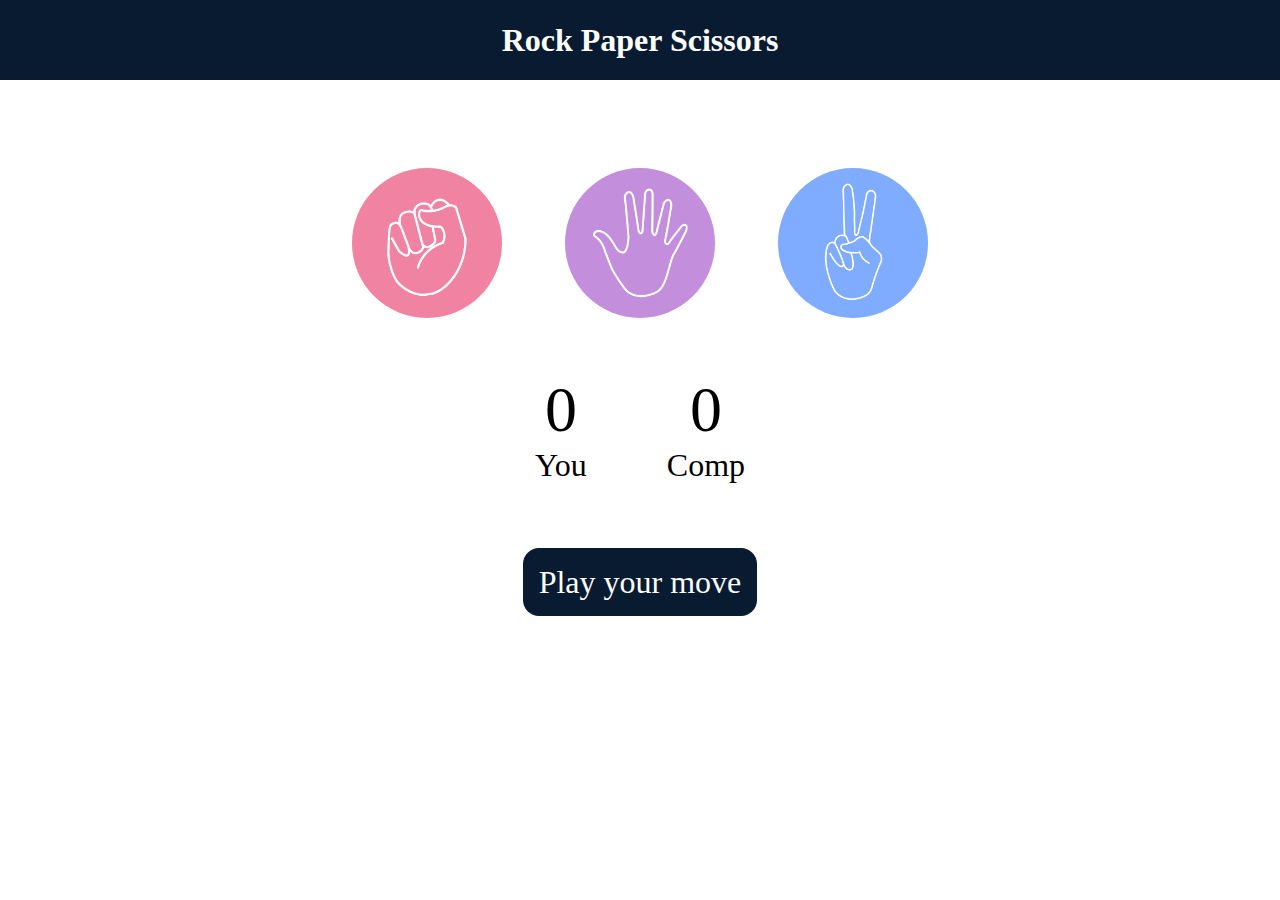
<file: rock_paper_sciscor/index.html>
<!DOCTYPE html>
<html lang="en">
  <head>
    <meta charset="UTF-8" />
    <meta name="viewport" content="width=device-width, initial-scale=1.0" />
    <title>Rock Paper Scissors Game</title>
    <link rel="stylesheet" href="style.css" />
  </head>
  <body>
    <h1>Rock Paper Scissors</h1>
    <div class="choices">
      <div class="choice" id="rock">
        <img src="rock.png" />
      </div>
      <div class="choice" id="paper">
        <img src="paper.png" />
      </div>
      <div class="choice" id="scissors">
        <img src="scissors.png" />
      </div>
    </div>

    <div class="score-board">
      <div class="score">
        <p id="user-score">0</p>
        <p>You</p>
      </div>
      <div class="score">
        <p id="comp-score">0</p>
        <p>Comp</p>
      </div>
    </div>

    <div class="msg-container">
      <p id="msg">Play your move</p>
    </div>
    <script src="script.js"></script>
  </body>
</html>
</file>
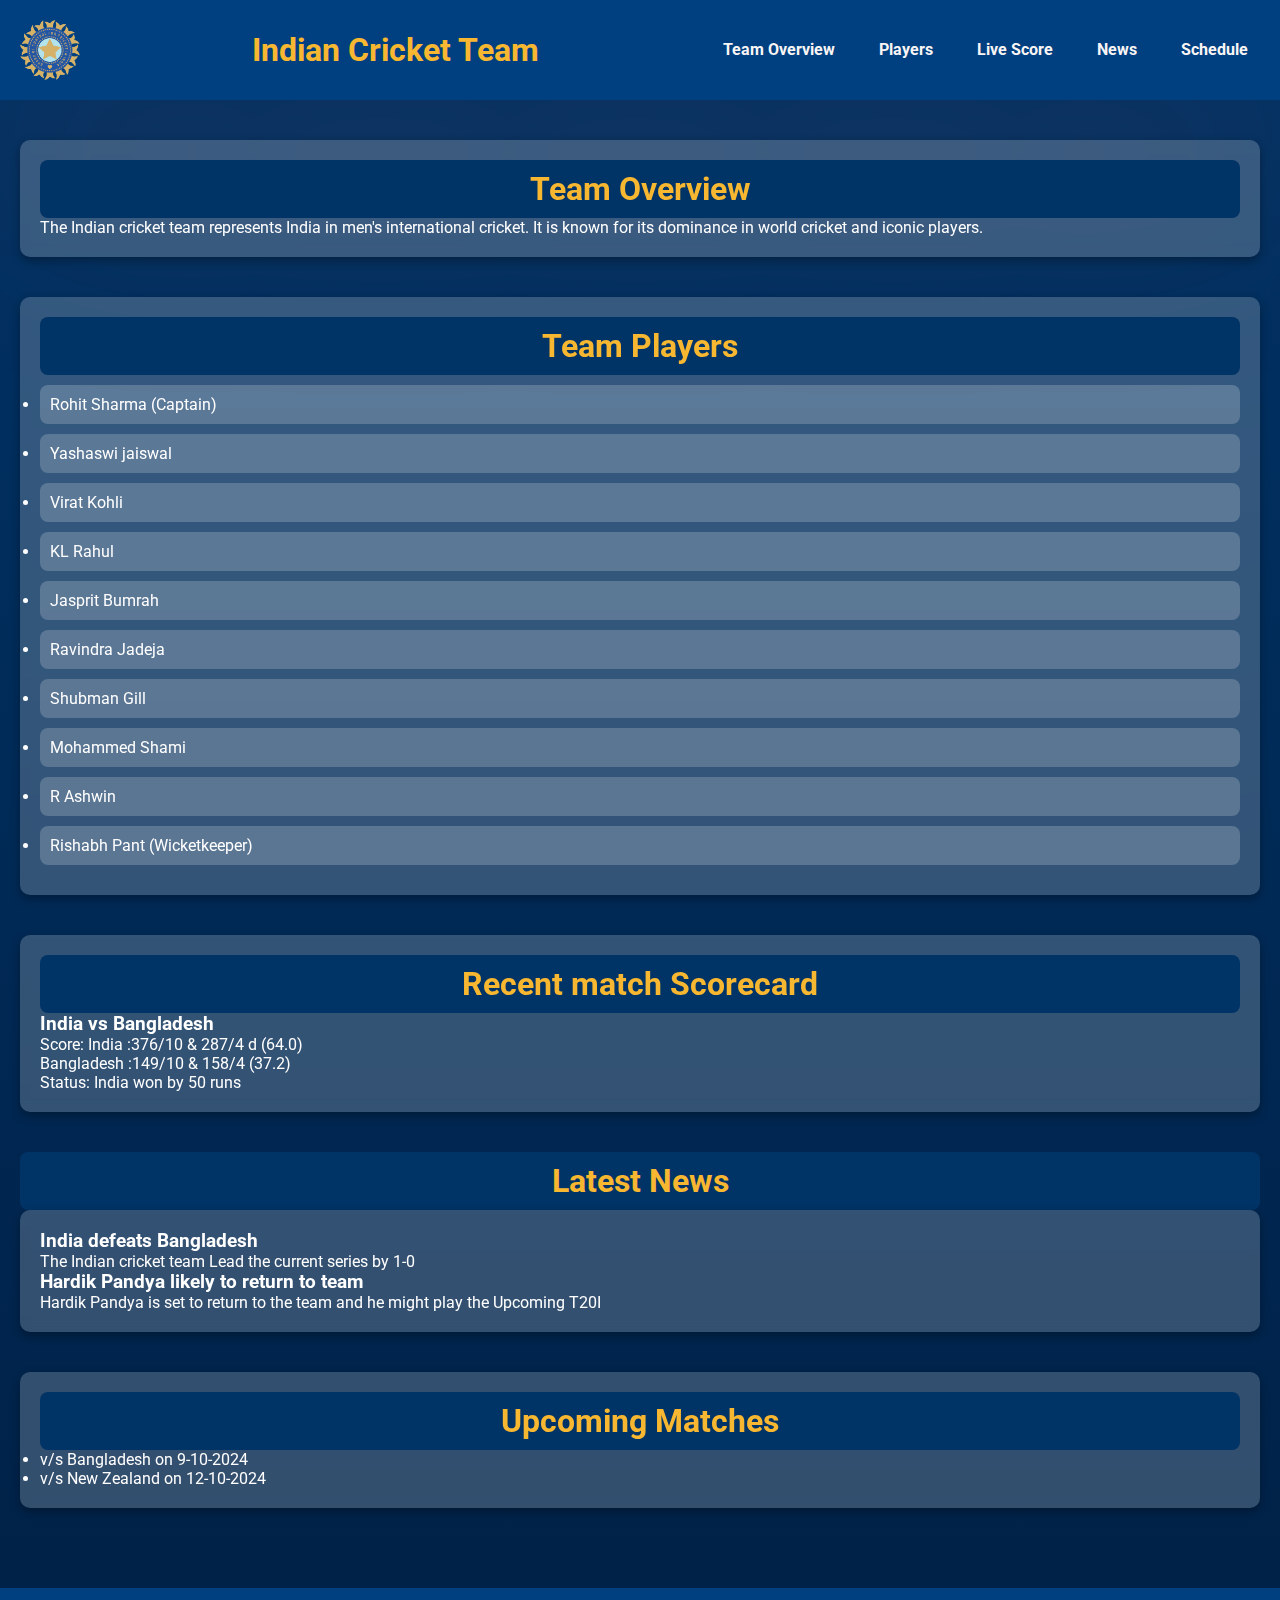
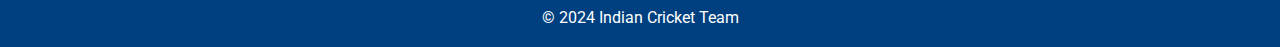
<file: Sports Team/index.html>
<!DOCTYPE html>
<html lang="en">
<head>
    <meta charset="UTF-8">
    <meta name="viewport" content="width=device-width, initial-scale=1.0">
    <title>Indian Cricket Team</title>
    <link href="https://fonts.googleapis.com/css2?family=Roboto:wght@400;700&display=swap" rel="stylesheet">
    <link rel="stylesheet" href="style.css">
</head>
<body>
    <header>
        <div class="nav-container">
            <img src="logo.png" alt="Indian Cricket Team Logo" class="team-logo">
            <h1>Indian Cricket Team</h1>
            <nav>
                <ul class="nav-links">
                    <li><a href="#team-info">Team Overview</a></li>
                    <li><a href="#players-list">Players</a></li>
                    <li><a href="#live-scorecard">Live Score</a></li>
                    <li><a href="#latest-news">News</a></li>
                    <li><a href="#team-schedule">Schedule</a></li>
                </ul>
                <div class="hamburger">
                    <div class="bar"></div>
                    <div class="bar"></div>
                    <div class="bar"></div>
                </div>
            </nav>
        </div>
    </header>

    <main>
        <!-- Sections (unchanged) -->
        <section id="team-info" class="team-info">
            <h2>Team Overview</h2>
            <p>The Indian cricket team represents India in men's international cricket. It is known for its dominance in world cricket and iconic players.</p>
        </section>

        <section id="players-list" class="player-list">
            <h2>Team Players</h2>
            <ul>
                <!-- Player names and images will be fetched here -->
            </ul>
        </section>

        <section id="live-scorecard" class="live-scorecard">
            <h2>Recent match Scorecard</h2>
            <div id="scorecard">
                <!-- Live score will be fetched here -->
            </div>
        </section>

        <section id="latest-news" class="latest-news">
            <h2>Latest News</h2>
            <div class="news-container">
                <!-- News items will be populated dynamically -->
            </div>
        </section>

        <section id="team-schedule" class="team-schedule">
            <h2>Upcoming Matches</h2>
            <div id="matches-list">
                <!-- Matches will be fetched here -->
            </div>
        </section>
    </main>

    <footer>
        <p>&copy; 2024 Indian Cricket Team </p>
    </footer>

    <script src="app.js"></script>
</body>
</html>
</file>
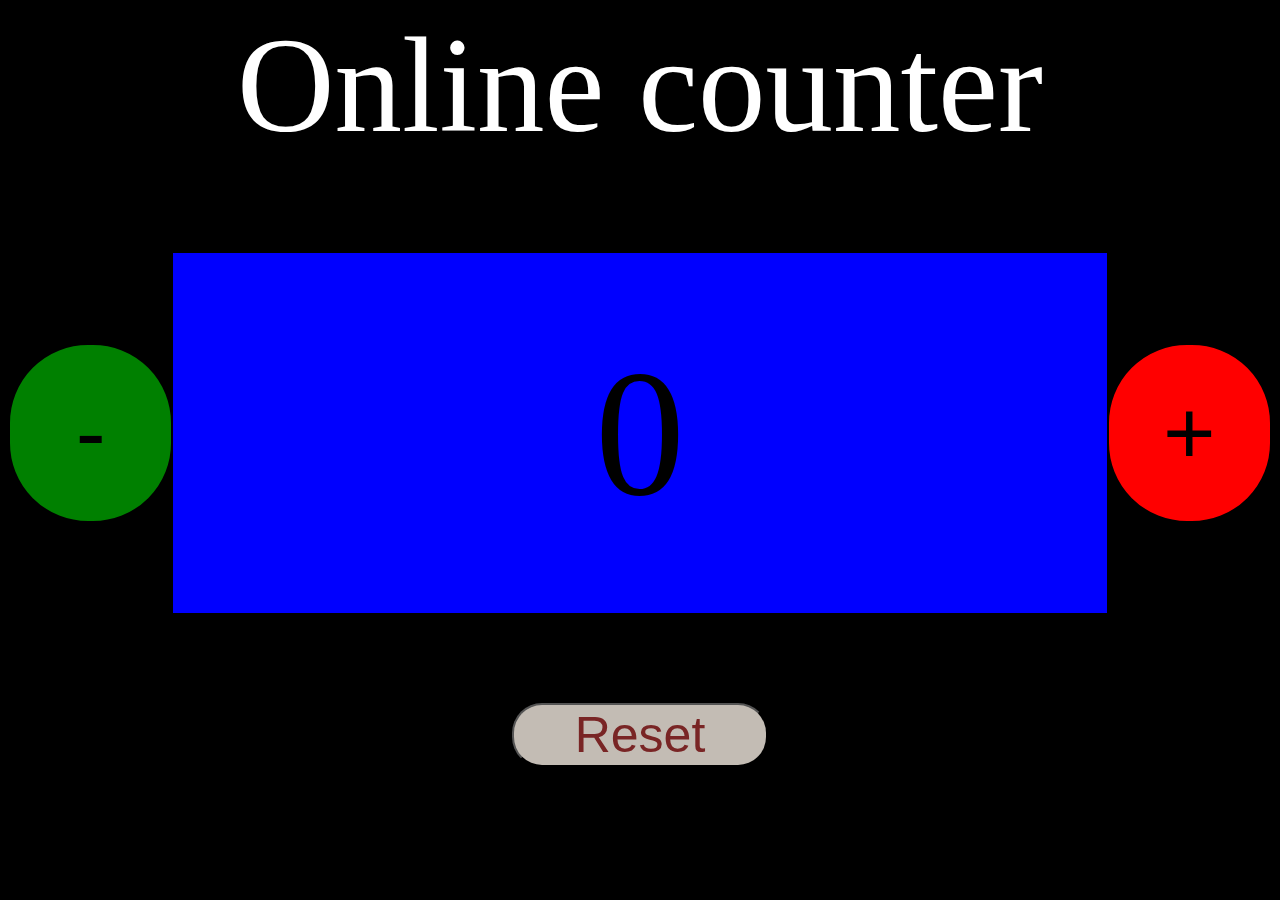
<file: counter/counter.html>
<!DOCTYPE html>
<html lang="en">

<head>
    <meta charset="UTF-8">
    <meta name="viewport" content="width=device-width, initial-scale=1.0">
    <title>Counter</title>
    <link rel="stylesheet" href="counter.css">
</head>

<body>
    <main>
        <div class="container">
            <div class="head">
                Online counter
            </div>
            <div class="box">
                <button class="dis1">-</button>
                <span class="dis2">0</span>
                <button class="dis3">+</button>
            </div>
            <div class="res">
                <button class="resetbtn">
                    Reset
                </button>
            </div>
        </div>
    </main>
    <script src="counter.js"></script>
</body>

</html>
</file>
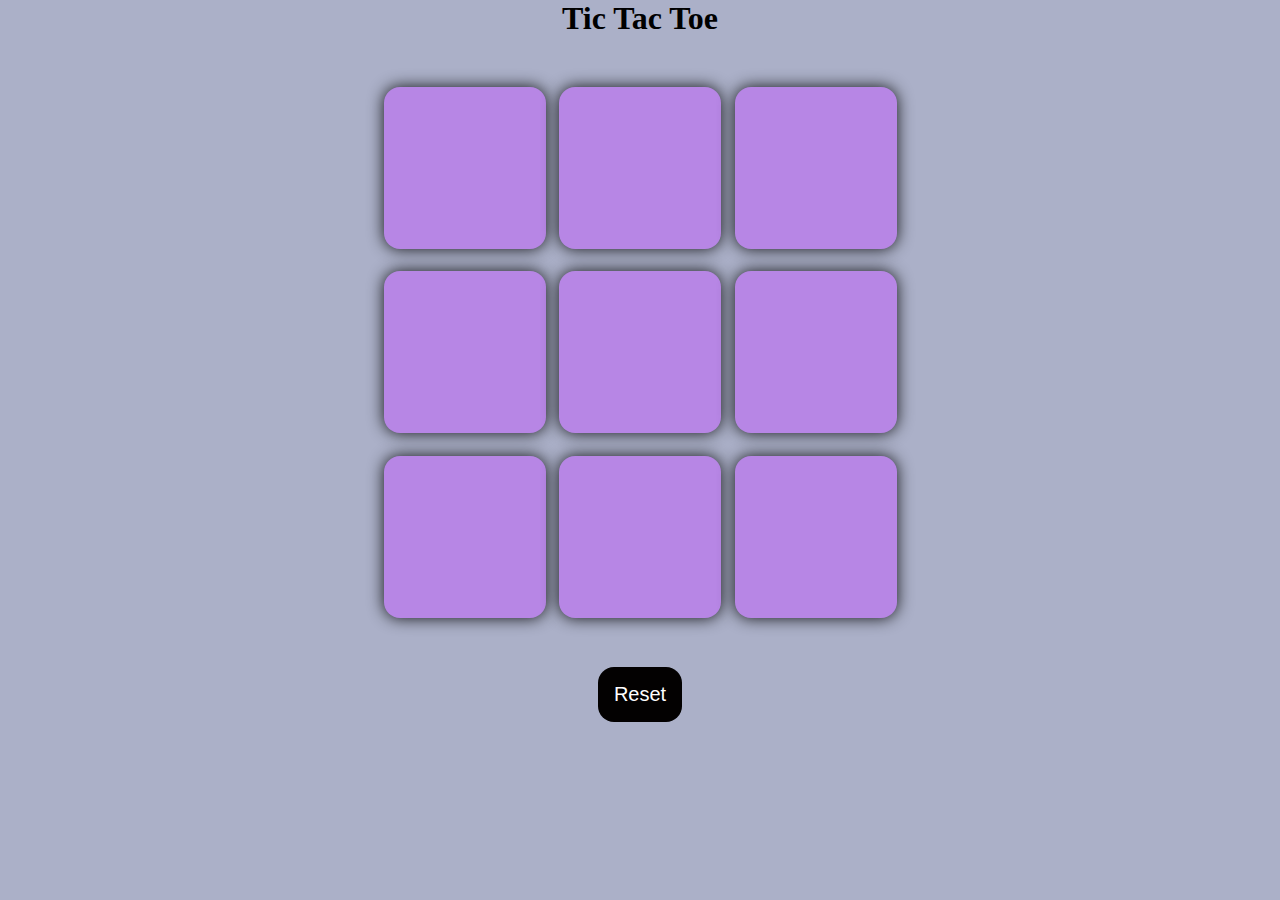
<file: TicTacToe_js/TicTacToe.html>
<!DOCTYPE html>
<html lang="en">

<head>
    <meta charset="UTF-8">
    <meta name="viewport" content="width=device-width, initial-scale=1.0">
    <title>TicTaeToe Game</title>
    <link rel="stylesheet" href="TicTacToe.css">
    
</head>

<body>

    <main>
        <div class="msgContainer hide">
            <p id="msg">Winner</p>
            <button id="newGame">New Game</button>

        </div>

        <h1>Tic Tac Toe</h1>
        <div class="container">
            <div class="game">

                <button class="box"></button>
                <button class="box"></button>
                <button class="box"></button>
                <button class="box"></button>
                <button class="box"></button>
                <button class="box"></button>
                <button class="box"></button>
                <button class="box"></button>
                <button class="box"></button>
            </div>
        </div>
        <button id="resetButton">Reset</button>
    </main>
    <script src="TicTacToe.js"></script>
</body>

</html>
</file>
<file: rock_paper_sciscor/style.css>
* {
    margin: 0;
    padding: 0;
    text-align: center;
  }
  
  h1 {
    background-color: #081b31;
    color: #fff;
    height: 5rem;
    line-height: 5rem;
  }
  
  .choice {
    height: 165px;
    width: 165px;
    border-radius: 50%;
    display: flex;
    justify-content: center;
    align-items: center;
  }
  
  .choice:hover {
    cursor: pointer;
    background-color: #081b31;
  }
  
  img {
    height: 150px;
    width: 150px;
    object-fit: cover;
    border-radius: 50%;
  }
  
  .choices {
    display: flex;
    justify-content: center;
    align-items: center;
    gap: 3rem;
    margin-top: 5rem;
  }
  
  .score-board {
    display: flex;
    justify-content: center;
    align-items: center;
    font-size: 2rem;
    margin-top: 3rem;
    gap: 5rem;
  }
  
  #user-score,
  #comp-score {
    font-size: 4rem;
  }
  
  .msg-container {
    margin-top: 5rem;
  }
  
  #msg {
    background-color: #081b31;
    color: #fff;
    font-size: 2rem;
    display: inline;
    padding: 1rem;
    border-radius: 1rem;
  }
</file>
<file: counter/counter.css>
body{
    background-color: black;
}
.container{
   
    height: 20vh;
}

.head{
    display: flex;
    font-size: 15vh;
    align-items: center;
    justify-content: center;
    color: white;
}
.box{
    display: flex;
    height: 60vh;
    align-items: center;
    justify-content: center;
}

.dis1{
    display: flex;
    height: 20vmin;
    width: 20vmin;
    border: 2px solid black;
    border-radius: 80px;
    align-items: center;
    justify-content: center;
    background-color: green;
    font-size: 10vh;
    font-weight: 40px;
}
.dis2{
    display: flex;
    height: 40vmin;
    width: 80vw;
    border:none;
    align-items: center;
    justify-content: center;
    background-color: blue;
    font-size: 20vh;

}
.dis3{
    display: flex;
    height: 20vmin;
    width: 20vmin;
    border: 2px solid black;
    border-radius: 80px;
    align-items: center;
    justify-content: center;
    background-color: red;
    font-size: 10vh;
    

}

.res{
    display: flex;
    align-items: center;
    justify-content: center;
}

.resetbtn{
    font-size: 50px;
    background-color: rgb(195, 188, 180);
    color: rgb(121, 37, 37);
    border-radius: 30px;
    width: 20vw;
}
</file>
<file: TicTacToe_js/TicTacToe.css>
*{
    margin: 0;
    padding: 0;
}

body{
    background-color: #abb0c8;
    text-align: center;
    align-items: center;
    justify-content: center;
}

.container{
    height: 70vh;
    display: flex;
    flex-wrap: wrap;
        justify-content: center;
    align-items: center;
}

.game{
    height: 60vmin;  /*vmin mdn*/
    width: 60vmin;
    display: flex;
    flex-wrap: wrap;
        justify-content: center;
    align-items: center;
    gap: 1.5vmin;
}

.box{
    height: 18vmin;
    width: 18vmin;
    border-radius: 1rem;
    border: none;
    background-color: rgb(183, 134, 229);
    box-shadow: 0 0 1rem rgba(0,0,0,0.9);
    font-size: 8vmin;
    color: rgb(139, 22, 22);
}

#resetButton{
    padding: 1rem;
    font-size: 1.25rem;
    background-color: rgb(3, 1, 1);
    color: white;
    border-radius: 1rem;
    border: none;
}

#newGame {
    padding: 1rem;
    font-size: 1.25rem;
    background-color: #191913;
    color: #fff;
    border-radius: 1rem;
    border: none;
  }
  
  #msg {
    color: #ffffc7;
    font-size: 5vmin;
  }
  
  .msgContainer {
    height: 100vmin;
    display: flex;
    justify-content: center;
    align-items: center;
    flex-direction: column;
    gap: 4rem;
  }
  
  .hide {
    display: none;
  }
</file>
<file: Sports Team/style.css>
/* Reset CSS */
* {
  margin: 0;
  padding: 0;
  box-sizing: border-box;
}

body {
  font-family: 'Roboto', sans-serif;
  background: linear-gradient(to bottom, #003366, #002147);
  color: white;
  min-height: 100vh;
}

header {
  background-color: #004080;
  padding: 20px;
  display: flex;
  justify-content: space-between;
  align-items: center;
  flex-wrap: wrap;
  box-shadow: 0 100px 200px rgba(160, 71, 71, 0.2);
}

.team-logo {
  width: 60px;
  transition: transform 0.3s ease;
}

.team-logo:hover {
  transform: rotate(360deg);
}

h1 {
  color: #f7b731;
  font-size: 2rem;
  font-weight: 700;
}

.nav-container {
  display: flex;
  align-items: center;
  justify-content: space-between;
  width: 100%;
}

nav ul {
  list-style: none;
  display: flex;
  gap: 20px;
} 

.nav-links a {
  text-decoration: none;
  color: rgb(250, 245, 245);
  font-weight: bold;
  padding: 8px 12px;
  transition: background-color 0.3s ease, color 0.3s ease;
}

.nav-links a:hover {
  background-color: #f7b731;
  border-radius: 5px;
  color: black;
}

.hamburger {
  display: none;
  flex-direction: column;
  cursor: pointer;
}

.hamburger .bar {
  width: 25px;
  height: 3px;
  background-color: rgb(246, 237, 237);
  margin: 4px 0;
}

/* Mobile View */
@media (max-width: 768px) {
  nav ul {
    display: none;
    flex-direction: column;
    gap: 10px;
    background-color: #004080;
    position: absolute;
    top: 70px;
    right: 20px;
    width: 150px;
    padding: 10px;
    border-radius: 10px;
    z-index: 999;
  }

  .hamburger {
    display: flex;
  }

  .nav-links.active {
    display: flex;
  }
}

main {
  padding: 40px 20px;
}

section {
  margin-bottom: 40px;
}

h2 {
  font-size: 2rem;
  color: #f7b731;
  text-align: center;
  padding: 10px;
  background-color: #003366;
  border-radius: 8px;
  transition: background-color 0.3s ease, color 0.3s ease;
}

h2:hover {
  background-color: #f7b731;
  color: #003366;
  transform: scale(1.05);
}

.team-info, .news-container, .team-schedule, .player-list, .live-scorecard {
  background-color: rgba(255, 255, 255, 0.2);
  padding: 20px;
  border-radius: 10px;
  backdrop-filter: blur(5px);
  box-shadow: 0px 4px 10px rgba(0, 0, 0, 0.3);
}

footer {
  text-align: center;
  padding: 20px;
  background-color: #004080;
  color: white;
}

.player-list ul {
  list-style: none;
  padding: 0;
}

.player-list li {
  background-color: rgba(255, 255, 255, 0.2);
  padding: 10px;
  border-radius: 8px;
  margin: 10px 0;
  transition: background-color 0.3s ease, transform 0.3s ease;
}

.player-list li:hover {
  background-color: rgba(255, 255, 255, 0.4);
  transform: scale(1.05);
}
</file>
